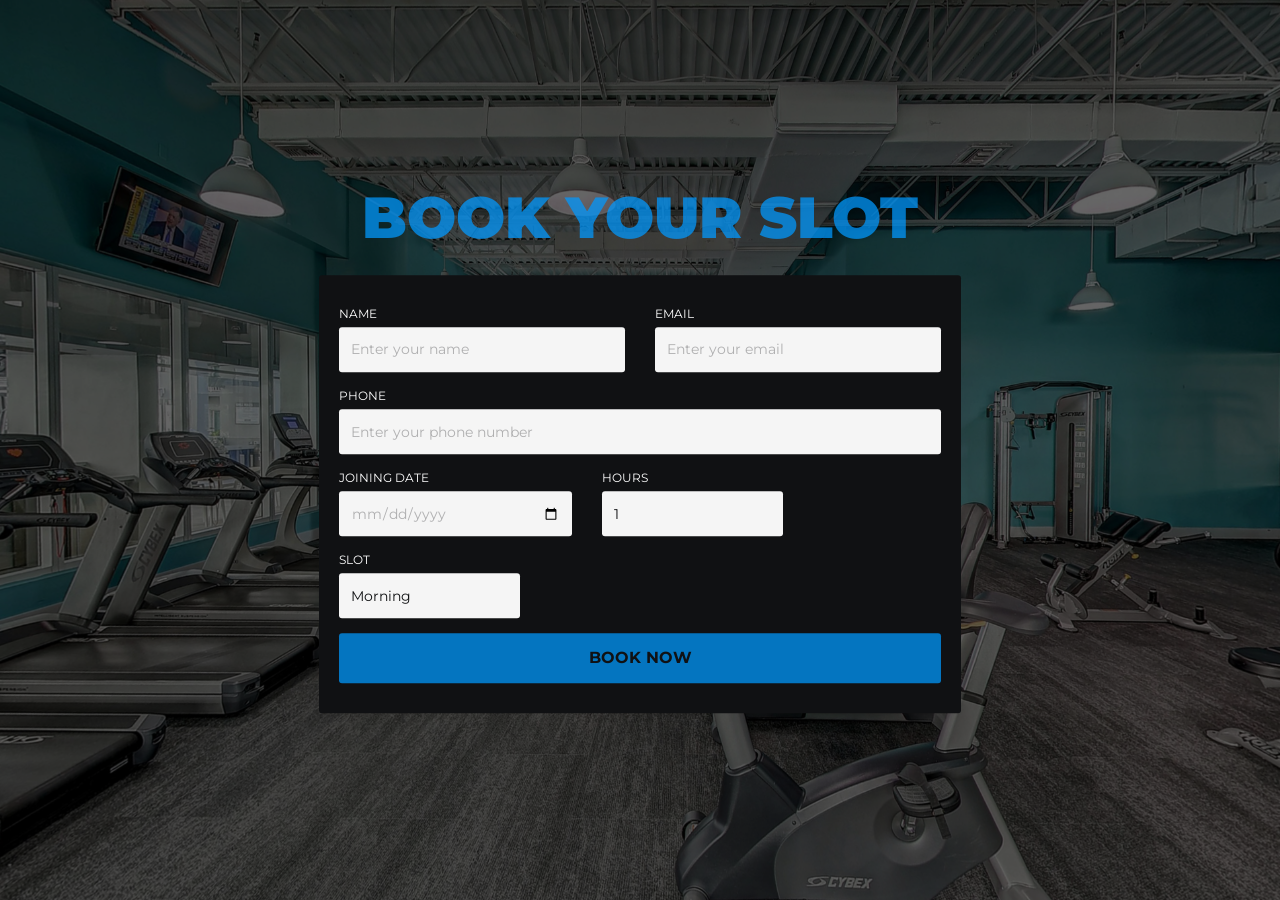
<file: AZOX-GYM/Booking Slot/index.html>
<!DOCTYPE html>
<html lang="en">

<head>
	<meta charset="utf-8">
	<meta http-equiv="X-UA-Compatible" content="IE=edge">
	<meta name="viewport" content="width=device-width, initial-scale=1">
	<!-- The above 3 meta tags *must* come first in the head; any other head content must come *after* these tags -->

	<title>Booking Page</title>

	<!-- Google font -->
	<link href="https://fonts.googleapis.com/css?family=Montserrat:400,700" rel="stylesheet">

	<!-- Bootstrap -->
	<link type="text/css" rel="stylesheet" href="./css/bootstrap.min.css" />

	<!-- Custom stlylesheet -->
	<link type="text/css" rel="stylesheet" href="./css/style.css" />

	<!-- HTML5 shim and Respond.js for IE8 support of HTML5 elements and media queries -->
	<!-- WARNING: Respond.js doesn't work if you view the page via file:// -->
	<!--[if lt IE 9]>
		  <script src="https://oss.maxcdn.com/html5shiv/3.7.3/html5shiv.min.js"></script>
		  <script src="https://oss.maxcdn.com/respond/1.4.2/respond.min.js"></script>
		<![endif]-->

</head>

<body>
	<div id="booking" class="section">
		<div class="section-center">
			<div class="container">
				<div class="row">
					<div class="booking-form">
						<div class="form-header">
							<h1>Book Your Slot </h1>
						</div>
						<form id="GYM MANAGE">
							<div class="row">
								<div class="col-sm-6">
									<div class="form-group">
										<span class="form-label">Name</span>
										<input class="form-control" type="text" id="name" placeholder="Enter your name" required>
									</div>
								</div>
								<div class="col-sm-6">
									<div class="form-group">
										<span class="form-label">Email</span>
										<input class="form-control" type="email" id="email" placeholder="Enter your email" required>
									</div>
								</div>
							</div>
							<div class="form-group">
								<span class="form-label">Phone</span>
								<input class="form-control" type="tel" id="phone" placeholder="Enter your phone number" required>
							</div>
							<div class="row">
								<div class="col-sm-5">
									<div class="form-group">
										<span class="form-label">Joining Date</span>
										<input class="form-control" type="date" id="joiningDate" required>
									</div>
								</div>
								<div class="col-sm-4">
									<div class="form-group">
										<span class="form-label">Hours</span>
										<select class="form-control" id="hours">
											<option>1</option>
											<option>2</option>
											<option>3</option>
											<option>4</option>
											<option>5</option>
										</select>
									</div>
								</div>
								<div class="col-sm-4">
									<div class="form-group">
										<span class="form-label">Slot</span>
										<select class="form-control" id="slot">
											<option>Morning</option>
											<option>Evening</option>
										</select>
									</div>
								</div>
							</div>
							<div class="form-btn">
								<button class="submit-btn bubble-btn" type="submit">Book Now</button>
							</div>
						</form>
						
					</div>
				</div>
			</div>
		</div>
	</div>
	<script src="script.js"></script>
</body>

</html>
</file>
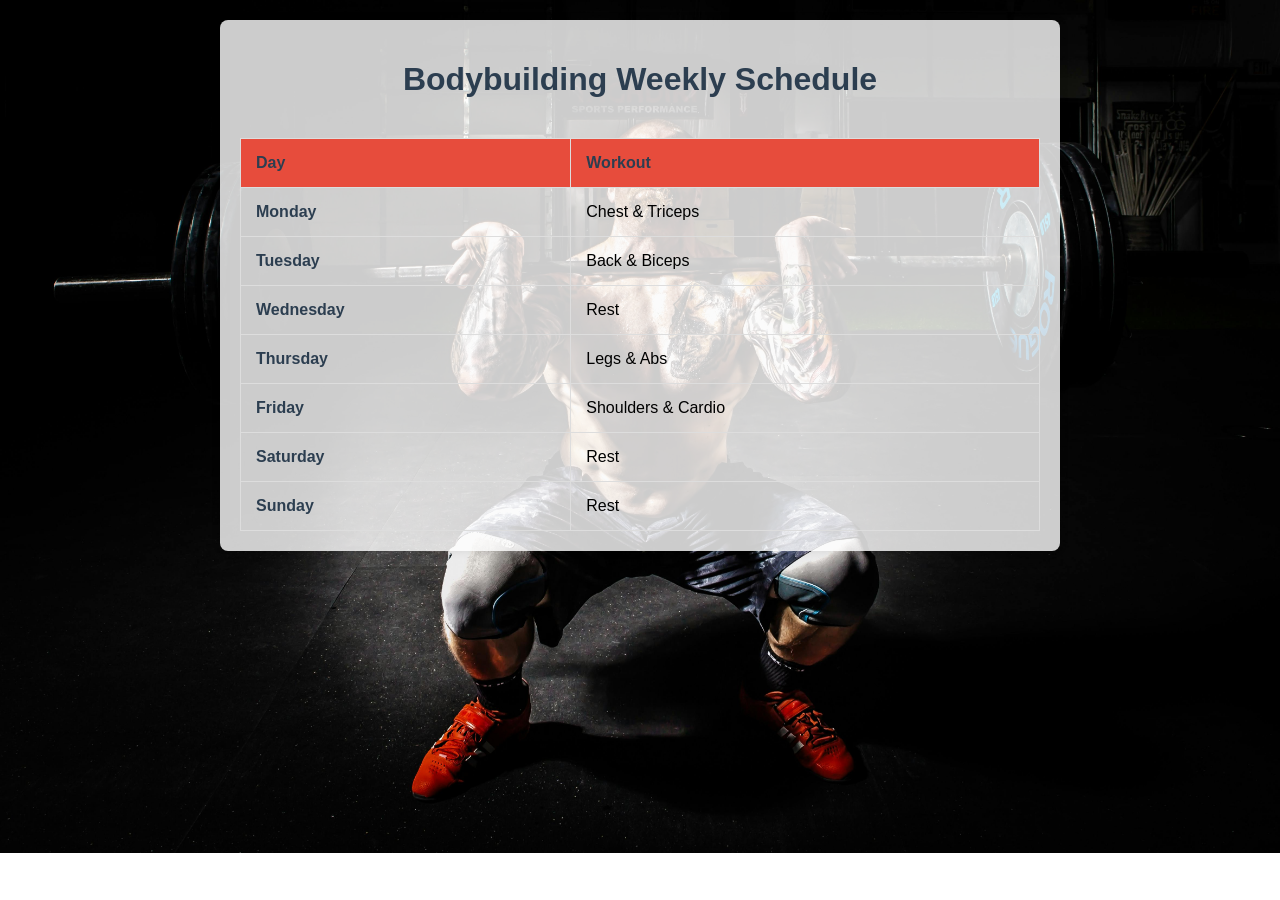
<file: AZOX-GYM/Courses/Bodybuilding/index.html>
<!DOCTYPE html>
<html lang="en">
<head>
    <meta charset="UTF-8">
    <meta name="viewport" content="width=device-width, initial-scale=1.0">
    <title>Bodybuilding Weekly Schedule</title>
    <style>
        body {
            font-family: Arial, sans-serif;
            margin: 0;
            padding: 0;
            background-image: url('./bodybuilding-img.jpg');
            background-size: cover;
            background-repeat: no-repeat;
        }
       .container {
            max-width: 800px;
            margin: 20px auto;
            background-color: rgba(255, 255, 255, 0.8); /* Add this line to make the container semi-transparent */
            border-radius: 8px;
            box-shadow: 0 0 10px rgba(0, 0, 0, 0.1);
            padding: 20px;
        }
        h1 {
            text-align: center;
            color: #2c3e50;
            margin-bottom: 40px;
        }
        table {
            width: 100%;
            border-collapse: collapse;
            margin-top: 20px;
        }
        td, th {
            padding: 15px;
            text-align: left;
            border: 1px solid #ddd;
        }
        th {
            background-color: #e74c3c;
            font-weight: bold;
            color: #2c3e50;
        }
        tr:hover {
            background-color: #f1c40f;
        }
       .day {
            font-weight: bold;
            color: #2c3e50;
        }
    </style>
</head>
<body>
    <div class="container">
        <h1>Bodybuilding Weekly Schedule</h1>
        <table>
            <tr>
                <th>Day</th>
                <th>Workout</th>
            </tr>
            <tr>
                <td class="day">Monday</td>
                <td>Chest & Triceps</td>
            </tr>
            <tr>
                <td class="day">Tuesday</td>
                <td>Back & Biceps</td>
            </tr>
            <tr>
                <td class="day">Wednesday</td>
                <td>Rest</td>
            </tr>
            <tr>
                <td class="day">Thursday</td>
                <td>Legs & Abs</td>
            </tr>
            <tr>
                <td class="day">Friday</td>
                <td>Shoulders & Cardio</td>
            </tr>
            <tr>
                <td class="day">Saturday</td>
                <td>Rest</td>
            </tr>
            <tr>
                <td class="day">Sunday</td>
                <td>Rest</td>
            </tr>
        </table>
    </div>
</body>
</html>
</file>
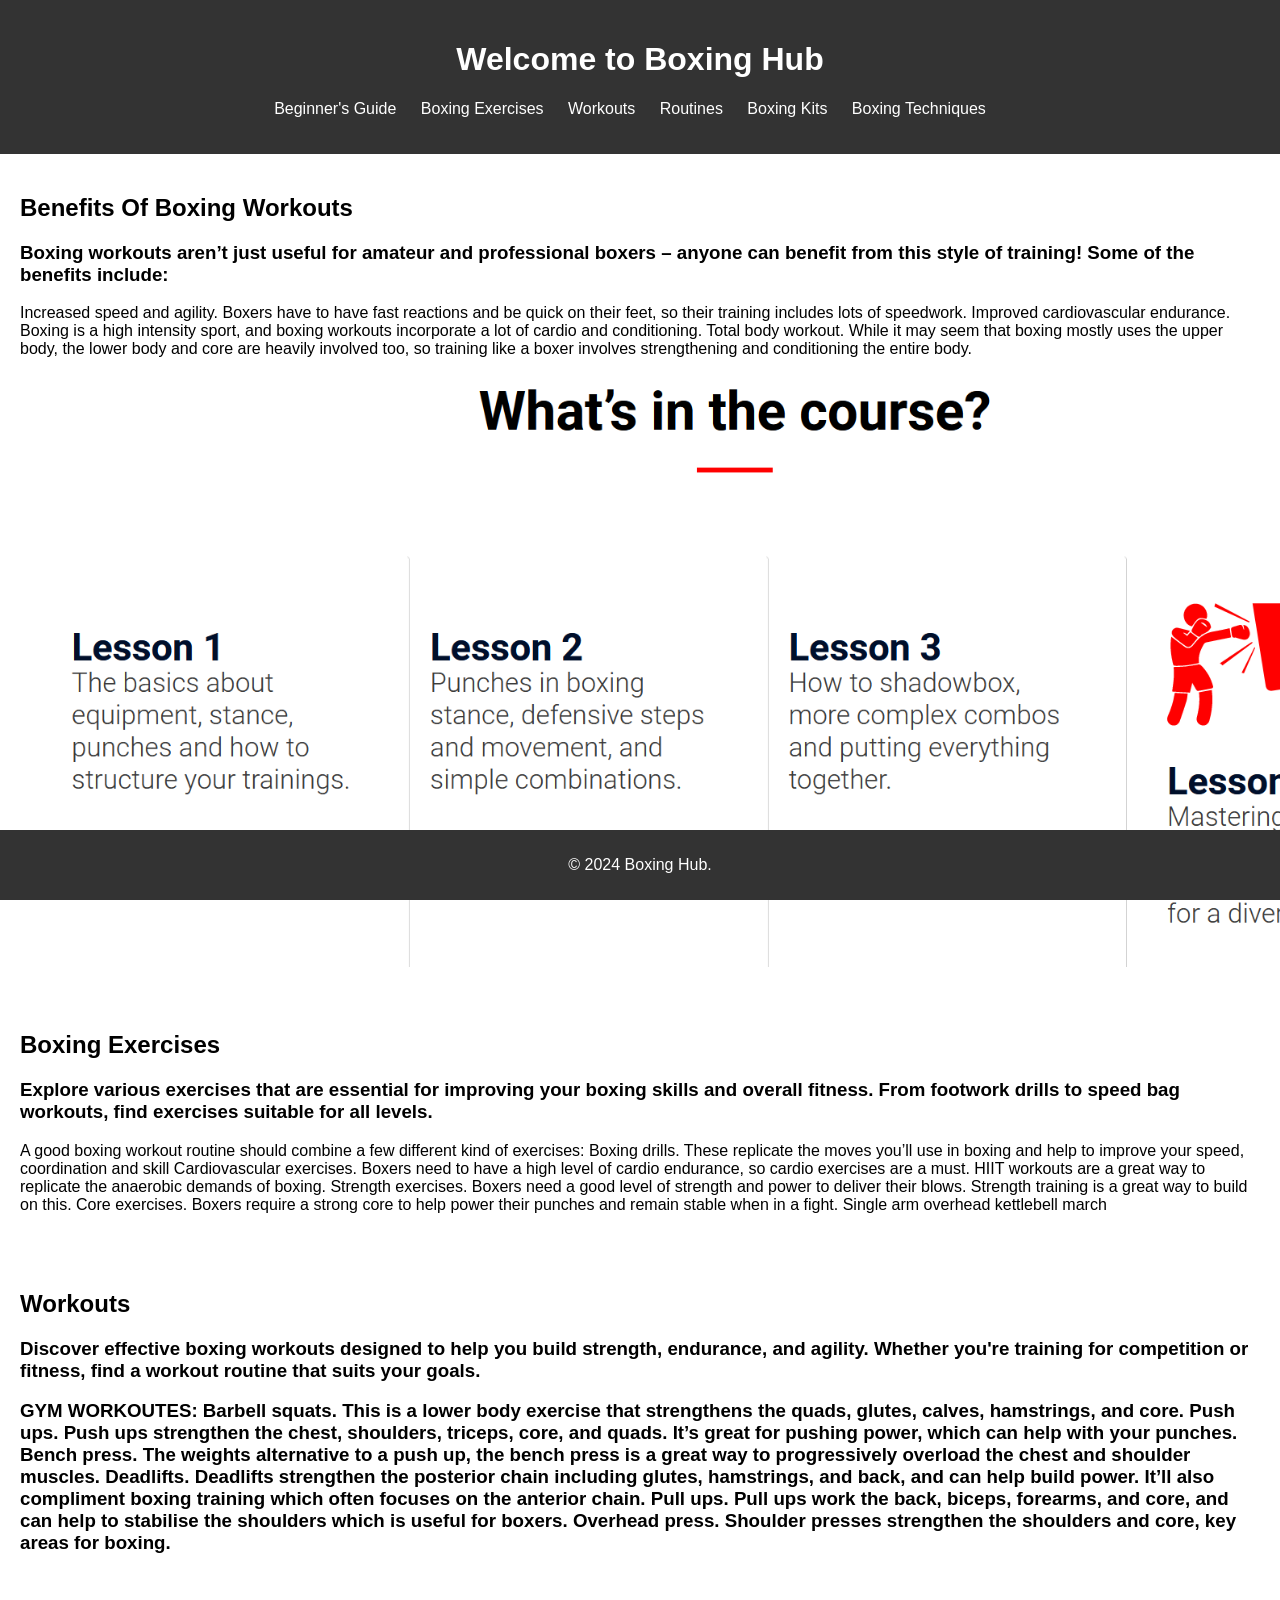
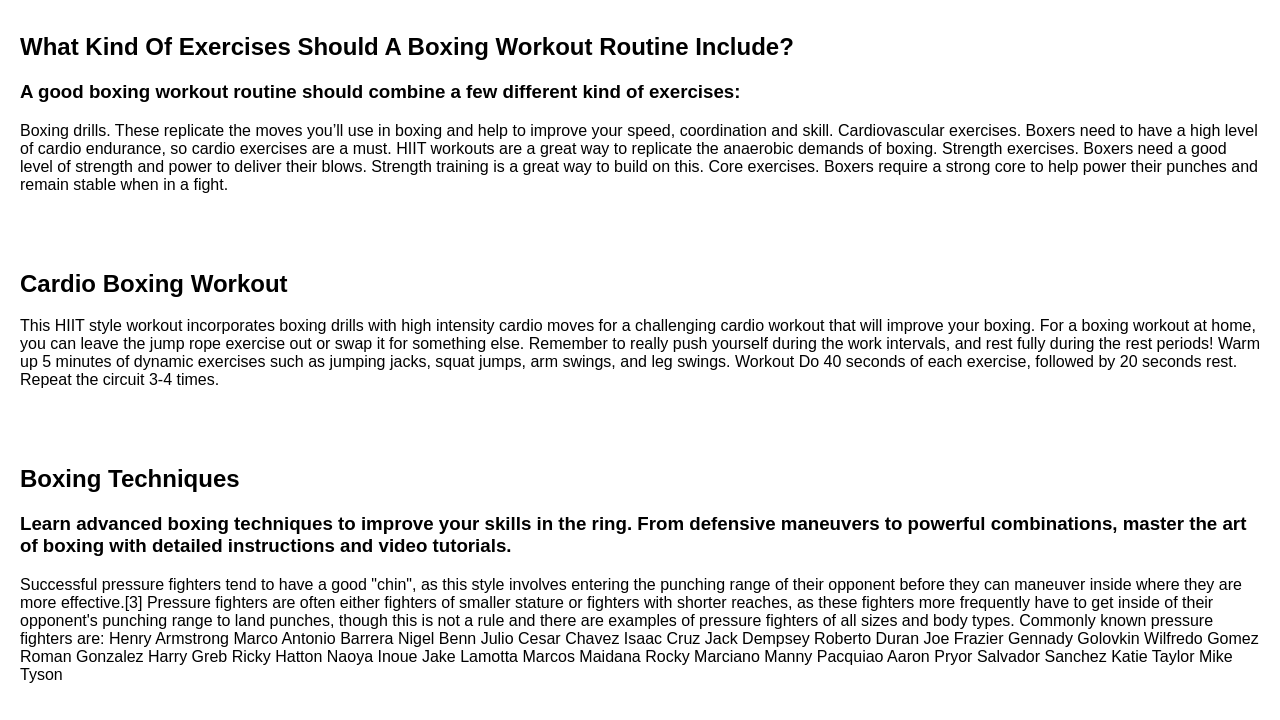
<file: AZOX-GYM/Courses/Boxing/index.html>
<!DOCTYPE html>
<html lang="en">

<head>
    <meta charset="UTF-8">
    <meta name="viewport" content="width=device-width, initial-scale=1.0">
    <title>Boxing Hub</title>
    <link  rel="stylesheet" href="./style.css">


</head>

<body>

    <header>
        <h1>Welcome to Boxing Hub</h1>
        <nav>
            <ul>
                <li><a href="#beginners-guide">Beginner's Guide</a></li>
                <li><a href="#boxing-exercises">Boxing Exercises</a></li>
                <li><a href="#workouts">Workouts</a></li>
                <li><a href="#routines">Routines</a></li>
                <li><a href="#boxing-kits">Boxing Kits</a></li>
                <li><a href="#techniques">Boxing Techniques</a></li>
            </ul>
        </nav>
    </header>

    <section id="beginners-guide">
        <h2>Benefits Of Boxing Workouts</h2>

        <h3>Boxing workouts aren’t just useful for amateur and professional boxers – anyone can benefit from this style
            of training! Some of the benefits include:</h3>
        <p>

            Increased speed and agility. Boxers have to have fast reactions and be quick on their feet, so their
            training includes lots of speedwork.
            Improved cardiovascular endurance. Boxing is a high intensity sport, and boxing workouts incorporate a lot
            of cardio and conditioning.
            Total body workout. While it may seem that boxing mostly uses the upper body, the lower body and core are
            heavily involved too, so training like a boxer involves strengthening and conditioning the entire body.


        </p>
        <img style="max-width: 90rem; " src="./Captureb.PNG" alt="b1"><!-- Insert images and detailed content here -->
    </section>

    <section id="boxing-exercises">
        <h2>Boxing Exercises</h2>
        <h3>Explore various exercises that are essential for improving your boxing skills and overall fitness. From
            footwork drills to speed bag workouts, find exercises suitable for all levels.</h3>
        <p>A good boxing workout routine should combine a few different kind of exercises:
            Boxing drills.
            These replicate the moves you’ll use in boxing and help to improve your speed, coordination and skill
            Cardiovascular exercises.
            Boxers need to have a high level of cardio endurance, so cardio exercises are a must. HIIT workouts are a
            great way to replicate the anaerobic demands of boxing.
            Strength exercises.
            Boxers need a good level of strength and power to deliver their blows. Strength training is a great way to
            build on this.
            Core exercises.
            Boxers require a strong core to help power their punches and remain stable when in a fight.
            Single arm overhead kettlebell march
        </p>
        <!-- Insert images and detailed content here -->
    </section>

    <section id="workouts">
        <h2>Workouts</h2>
        <h3>Discover effective boxing workouts designed to help you build strength, endurance, and agility. Whether
            you're training for competition or fitness, find a workout routine that suits your goals.</p>

            <p>
                GYM WORKOUTES:
                Barbell squats.
                This is a lower body exercise that strengthens the quads, glutes, calves, hamstrings, and core.
                Push ups.
                Push ups strengthen the chest, shoulders, triceps, core, and quads. It’s great for pushing power, which
                can help with your punches.
                Bench press.
                The weights alternative to a push up, the bench press is a great way to progressively overload the chest
                and shoulder muscles.
                Deadlifts.
                Deadlifts strengthen the posterior chain including glutes, hamstrings, and back, and can help build
                power. It’ll also compliment boxing training which often focuses on the anterior chain.
                Pull ups.
                Pull ups work the back, biceps, forearms, and core, and can help to stabilise the shoulders which is
                useful for boxers.
                Overhead press.
                Shoulder presses strengthen the shoulders and core, key areas for boxing.
            </p> <!-- Insert images and detailed content here -->
    </section>

    <section id="routines">
        <h2>What Kind Of Exercises Should A Boxing Workout Routine Include?</h2>
        <h3>A good boxing workout routine should combine a few different kind of exercises:</h3>
        <p>


            Boxing drills. These replicate the moves you’ll use in boxing and help to improve your speed, coordination
            and skill.
            Cardiovascular exercises.
            Boxers need to have a high level of cardio endurance, so cardio exercises are a must.
            HIIT workouts are a great way to replicate the anaerobic demands of boxing.
            Strength exercises.
            Boxers need a good level of strength and power to deliver their blows. Strength training is a great way to
            build on this.
            Core exercises.
            Boxers require a strong core to help power their punches and remain stable when in a fight.

        </p> <!-- Insert images and detailed content here -->
    </section>

    <section id="
    Boxing Workout Routines To Try">
        <h2>Cardio Boxing Workout</h2>
        <p>This HIIT style workout incorporates boxing drills with high intensity cardio moves for a challenging cardio
            workout that will improve your boxing. For a boxing workout at home, you can leave the jump rope exercise
            out or swap it for something else. Remember to really push yourself during the work intervals, and rest
            fully during the rest periods!

            Warm up
            5 minutes of dynamic exercises such as jumping jacks, squat jumps, arm swings, and leg swings.

            Workout
            Do 40 seconds of each exercise, followed by 20 seconds rest. Repeat the circuit 3-4 times.</p>
        <!-- Insert images and detailed content here -->
    </section>

    <section id="techniques">
        <h2>Boxing Techniques</h2>
        <h3>Learn advanced boxing techniques to improve your skills in the ring. From defensive maneuvers to powerful
            combinations, master the art of boxing with detailed instructions and video tutorials.</h3>

        <p>Successful pressure fighters tend to have a good "chin", as this style involves entering the punching range
            of their opponent before they can maneuver inside where they are more effective.[3] Pressure fighters are
            often either fighters of smaller stature or fighters with shorter reaches, as these fighters more frequently
            have to get inside of their opponent's punching range to land punches, though this is not a rule and there
            are examples of pressure fighters of all sizes and body types.

            Commonly known pressure fighters are:

            Henry Armstrong
            Marco Antonio Barrera
            Nigel Benn
            Julio Cesar Chavez
            Isaac Cruz
            Jack Dempsey
            Roberto Duran
            Joe Frazier
            Gennady Golovkin
            Wilfredo Gomez
            Roman Gonzalez
            Harry Greb
            Ricky Hatton
            Naoya Inoue
            Jake Lamotta
            Marcos Maidana
            Rocky Marciano
            Manny Pacquiao
            Aaron Pryor
            Salvador Sanchez
            Katie Taylor
            Mike Tyson

        </p> <!-- Insert images and detailed content here -->
    </section>

    <footer>
        <p>&copy; 2024 Boxing Hub. </p>


    </footer>
</body>

</html>
</file>
<file: AZOX-GYM/Booking Slot/css/style.css>
.section {
	position: relative;
	height: 100vh;
}

.section .section-center {
	position: absolute;
	top: 50%;
	left: 0;
	right: 0;
	-webkit-transform: translateY(-50%);
	transform: translateY(-50%);
}

#booking {
	font-family: 'Montserrat', sans-serif;
	background-image: url('../img/background.jpg');
	background-size: cover;
	background-position: center;
}

#booking::before {
	content: '';
	position: absolute;
	left: 0;
	right: 0;
	bottom: 0;
	top: 0;
	background: rgba(0, 0, 0, 0.6);
}

.booking-form {
	max-width: 642px;
	width: 100%;
	margin: auto;
}

.booking-form .form-header {
	text-align: center;
	margin-bottom: 25px;
}

.booking-form .form-header h1 {
	font-size: 58px;
	text-transform: uppercase;
	font-weight: 900;
	color: #0199ffbb;
	margin: 0px;
}

.booking-form>form {
	background-color: #101113;
	padding: 30px 20px;
	border-radius: 3px;
}

.booking-form .form-group {
	position: relative;
	margin-bottom: 15px;
}

.booking-form .form-control {
	background-color: #f5f5f5;
	border: none;
	height: 45px;
	border-radius: 3px;
	-webkit-box-shadow: none;
	box-shadow: none;
	font-weight: 400;
	color: #101113;
}

.booking-form .form-control::-webkit-input-placeholder {
	color: rgba(16, 17, 19, 0.3);
}

.booking-form .form-control:-ms-input-placeholder {
	color: rgba(16, 17, 19, 0.3);
}

.booking-form .form-control::placeholder {
	color: rgba(16, 17, 19, 0.3);
}

.booking-form input[type="date"].form-control:invalid {
	color: rgba(16, 17, 19, 0.3);
}

.booking-form select.form-control {
	-webkit-appearance: none;
	-moz-appearance: none;
	appearance: none;
}

.booking-form select.form-control+.select-arrow {
	position: absolute;
	right: 0px;
	bottom: 6px;
	width: 32px;
	line-height: 32px;
	height: 32px;
	text-align: center;
	pointer-events: none;
	color: #101113;
	font-size: 14px;
}

.booking-form select.form-control+.select-arrow:after {
	content: '\279C';
	display: block;
	-webkit-transform: rotate(90deg);
	transform: rotate(90deg);
}

.booking-form .form-label {
	color: #fff;
	font-size: 12px;
	font-weight: 400;
	margin-bottom: 5px;
	display: block;
	text-transform: uppercase;
}


.booking-form .submit-btn {
	color: #101113;
	background-color: #0199ffbb;
	font-weight: 700;
	height: 50px;
	border: none;
	width: 100%;
	display: block;
	border-radius: 3px;
	text-transform: uppercase;
}
.bubble-btn {
	background-color: #9baaaf;
	color: white;
	border: none;
	border-radius: 50px;
	padding: 2px 40px;
	font-size: 16px;
	position: relative;
	transition: transform 0.25s;
  }
  
  .bubble-btn:hover {
	animation: bubble 0.5s ease-in-out forwards;
  }
  
  @keyframes bubble {
	0% {
	  transform: scale(1);
	}
	50% {
	  transform: scale(1.2);
	}
	100% {
	  transform: scale(1);
	}
  }
</file>
<file: AZOX-GYM/Courses/Boxing/style.css>
body {
    font-family: Arial, sans-serif;
    margin: 0;
    padding: 0;
    overflow-x: hidden;
}

header {
    background-color: #333;
    color: #fff;
    padding: 20px;
    text-align: center;
}

nav ul {
    list-style-type: none;
    padding: 0;
}

nav ul li {
    display: inline;
    margin-right: 20px;
}

nav ul li a {
    color: #fff;
    text-decoration: none;
}

section {
    padding: 20px;
}

footer {
    background-color: #333;
    color: #fff;
    text-align: center;
    padding: 10px 0;
    position: fixed;
    bottom: 0;
    max-height: 10rem;
    width: 100%;
}
</file>
